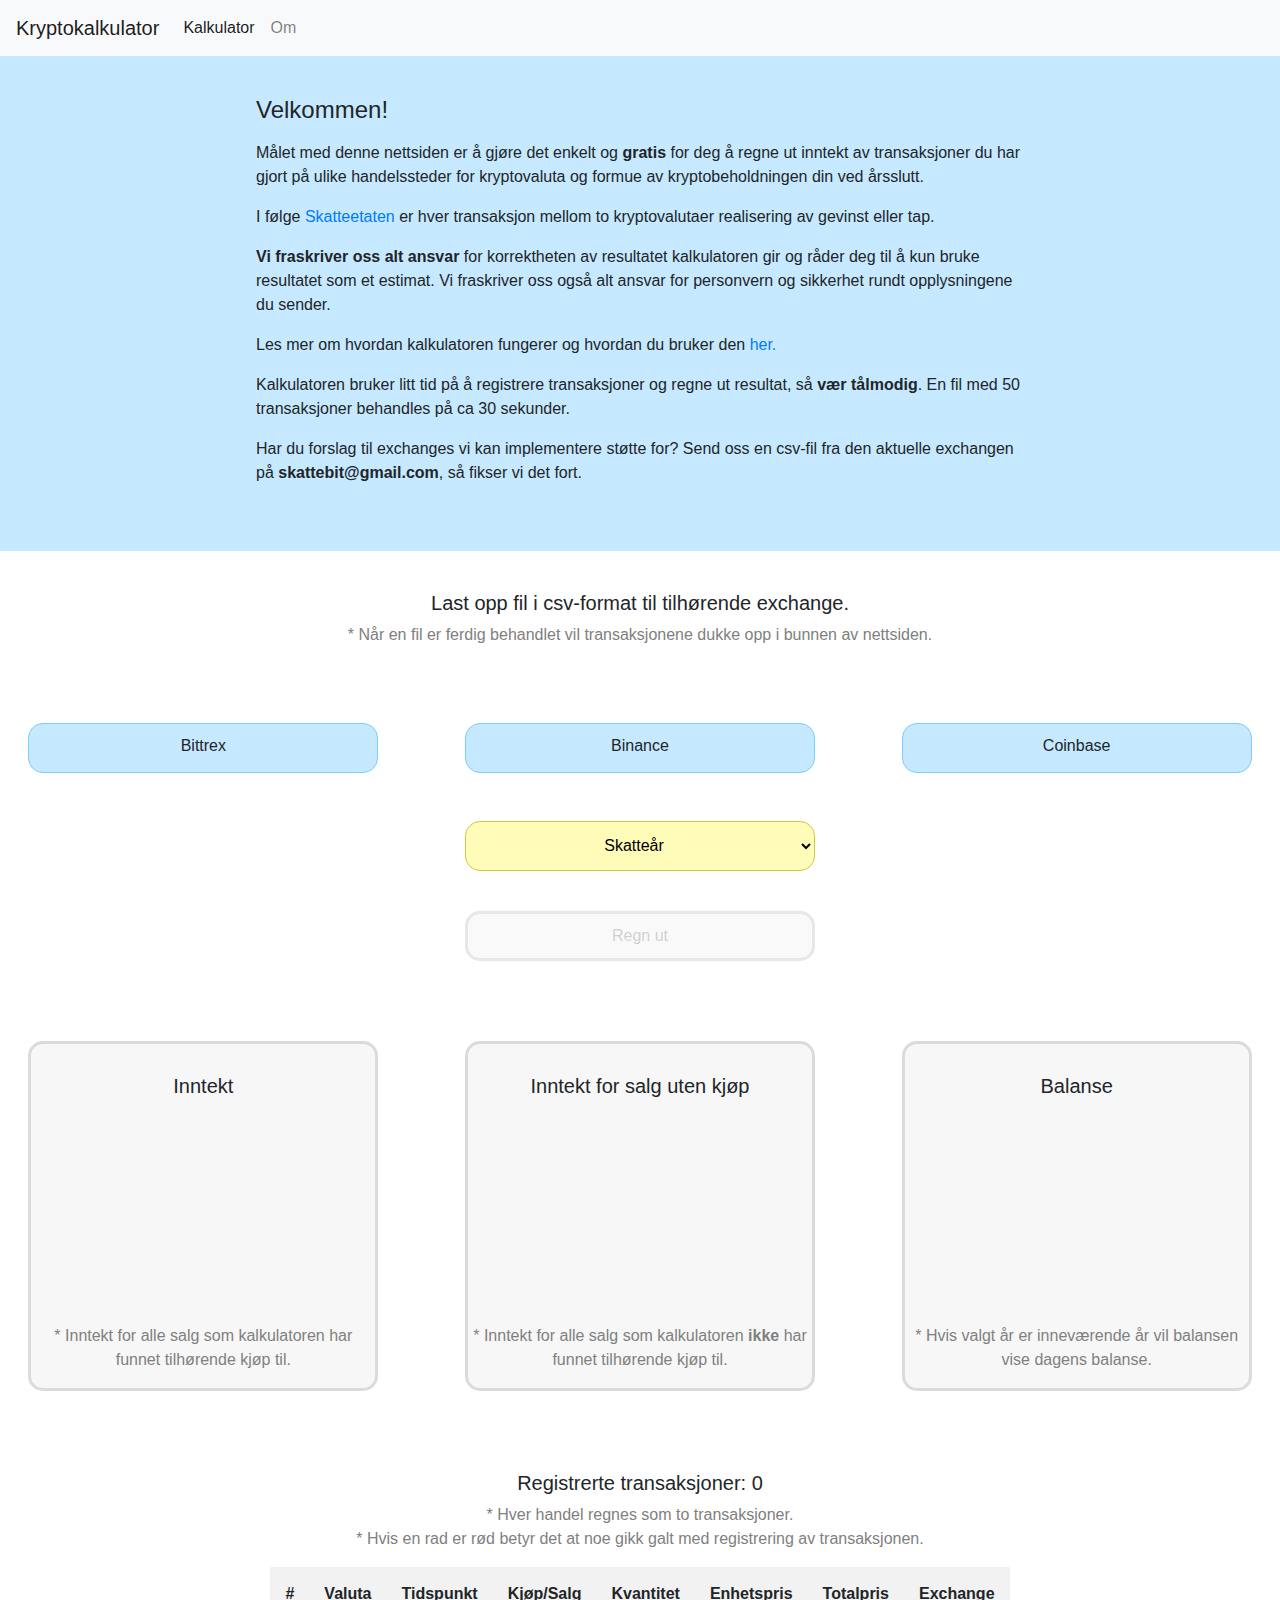
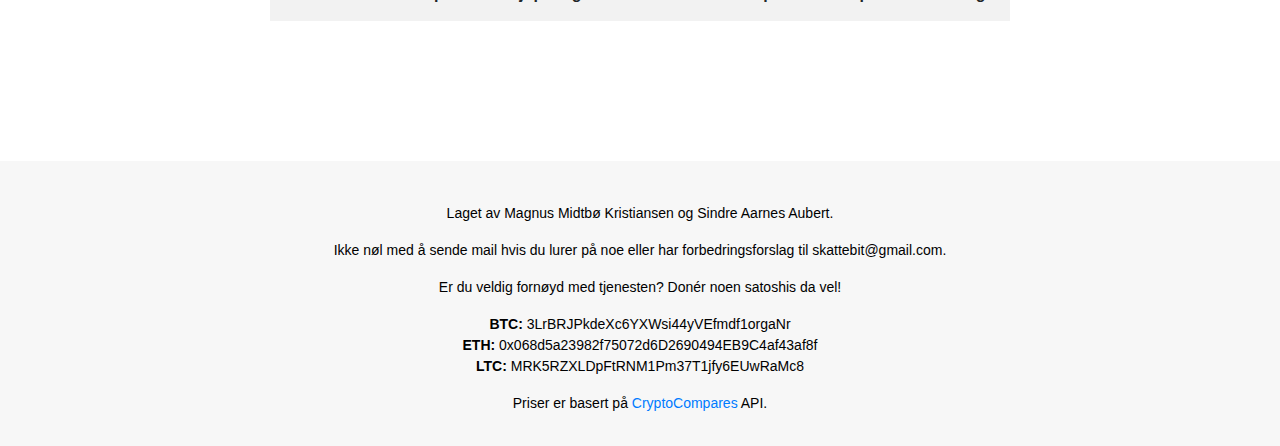
<file: web/index.html>
<!DOCTYPE html>
<html lang="no">
<head>
    <meta charset="UTF-8">
    <meta name="description" content="Enkel og gratis skattekalkulator for kryptovaluta">
    <meta name="keywords" content="Kryptovaluta, skatt, kryptoskatt, krypto, skatteetaten, bitcoinskatt, bitcoin, ethereum, skattekalkulator">
    <meta name="author" content="Magnus Midtbø Kristiansen og Sindre Aarnes Aubert">
    <meta name="viewport" content="width=device-width, initial-scale=1.0">
    <title>Kryptokalkulator</title>
    <!-- Latest compiled and minified CSS -->
    <link rel="stylesheet" href="https://maxcdn.bootstrapcdn.com/bootstrap/4.0.0/css/bootstrap.min.css">

    <!-- jQuery library -->
    <script src="https://ajax.googleapis.com/ajax/libs/jquery/3.3.1/jquery.min.js"></script>

    <!-- Popper JS -->
    <script src="https://cdnjs.cloudflare.com/ajax/libs/popper.js/1.12.9/umd/popper.min.js"></script>

    <!-- Latest compiled JavaScript -->
    <script src="https://maxcdn.bootstrapcdn.com/bootstrap/4.0.0/js/bootstrap.min.js"></script>

    <!-- Alle scripts -->
    <script src = "../scripts/Transaction.js" type="module"></script>
    <script src = "../scripts/Exchanges/Bittrex.js" type="module"></script>
    <script src = "../scripts/Exchanges/Binance.js" type="module"></script>
    <script src = "../scripts/Exchanges/Coinbase.js" type="module"></script>
    <script src = "../scripts/Main.js" type="module"></script>




    <link rel="stylesheet" type="text/css" href="style.css">
</head>
<body>
<div class="row">
    <div id = "header" class="col">
        <nav class="navbar navbar-expand-lg navbar-light bg-light">
            <a class="navbar-brand" href="#">Kryptokalkulator</a>
            <button class="navbar-toggler" type="button" data-toggle="collapse" data-target="#navbarNav" aria-controls="navbarNav" aria-expanded="false" aria-label="Toggle navigation">
                <span class="navbar-toggler-icon"></span>
            </button>
            <div class="collapse navbar-collapse" id="navbarNav">
                <ul class="navbar-nav">
                    <li class="nav-item active">
                        <a class="nav-link" href="index.html">Kalkulator<span class="sr-only">(current)</span></a>
                    </li>
                    <li class="nav-item">
                        <a class="nav-link" href="om.html">Om</a>
                    </li>
                </ul>
            </div>
        </nav>
    </div>
</div>
<div class = "row">
    <div class = "col wrapper" id = "info">
        <div id = "info-wrapper">
            <h4>Velkommen!</h4>
            <p></p>
            <p>Målet med denne nettsiden er å gjøre det enkelt og <strong>gratis</strong> for deg å regne ut inntekt av transaksjoner du har gjort på ulike handelssteder for kryptovaluta og formue av kryptobeholdningen din ved årsslutt.</p>
            <p>I følge <a href = "https://www.skatteetaten.no/bedrift-og-organisasjon/rapportering-og-bransjer/bransjer-med-egne-regler/internett/skatte--og-merverdiavgiftsmessig-behandling-av-bitcoins-og-andre-virtuelle-valutaer/" target="_blank">Skatteetaten</a> er hver transaksjon mellom to kryptovalutaer realisering av gevinst eller tap.</p>
            <p><strong>Vi fraskriver oss alt ansvar</strong> for korrektheten av resultatet kalkulatoren gir og råder deg til å kun bruke resultatet som et estimat. Vi fraskriver oss også alt ansvar for personvern og sikkerhet rundt opplysningene du sender.</p>
            <p>Les mer om hvordan kalkulatoren fungerer og hvordan du bruker den <a href = "om.html">her.</a></p>
            <p>Kalkulatoren bruker litt tid på å registrere transaksjoner og regne ut resultat, så <strong>vær tålmodig</strong>. En fil med 50 transaksjoner behandles på ca 30 sekunder.</p>
            <p>Har du forslag til exchanges vi kan implementere støtte for? Send oss en csv-fil fra den aktuelle exchangen på <strong>skattebit@gmail.com</strong>, så fikser vi det fort.</p>
        </div>
    </div>
</div>
<div class = "row">
    <div class = "col" id = "file-info">
        <h5 class = "centered-text">Last opp fil i csv-format til tilhørende exchange.</h5>
        <p style = "color: gray;" class = "centered-text">* Når en fil er ferdig behandlet vil transaksjonene dukke opp i bunnen av nettsiden.</p>
    </div>
</div>
<form method="post" enctype="multipart/form-data">

    <div class = "row">
        <div class = "col">
            <div class = "wrapper">
                <label for = "bittrex" id = "bittre" class="btn btn-default file-container">
                    Bittrex<input type="file" id="bittrex" name="bittrex" single>
                </label>
            </div>
        </div>
        <div class = "col">
            <div class = "wrapper">
                <label for = "binance" id = "binanc" class="btn btn-default file-container">
                    Binance<input type="file" id="binance" name="binance" single hidden>
                </label>
            </div>
        </div>
        <div class = "col">
            <div class = "wrapper">
                <label for = "coinbase" id = "coinbas" class="btn btn-default file-container">
                    Coinbase<input type="file" id="coinbase" name="coinbase" single hidden>
                </label>
            </div>
        </div>
    </div>
</form>
<div class = "row">
    <div class = "col"></div>
    <div class = "col">
        <div class = "wrapper">
            <select id="year-selector">
                <option value="" disabled selected>Skatteår</option>
                <option value="2015">2015</option>
                <option value="2016">2016</option>
                <option value="2017">2017</option>
                <option value="2018">2018</option>
            </select>
        </div>
    </div>
    <div class = "col"></div>
</div>
<div class = "row">
    <div class = "col"></div>
    <div class = "col">
        <div class = "wrapper">
            <button id = "submit-btn" class = "btn btn-block">Regn ut</button>
        </div>
    </div>
    <div class = "col"></div>
</div>
<div class = "row">
    <div class = "col">
        <div class = "wrapper">
            <div class = "box" id = "box1">
                <h5>Inntekt</h5>
                <h2 id = "filled" class = "centered-text"></h2>
                <p class = "centered-text" id = "explanation-text">* Inntekt for alle salg som kalkulatoren har funnet tilhørende kjøp til.</p>
            </div>
        </div>
    </div>
    <div class = "col">
        <div class = "wrapper" >
            <div class = "box" id = "box2">
                <h5>Inntekt for salg uten kjøp</h5>
                <h2 id = "unfilled" class = "centered-text"></h2>
                <p class = "centered-text" id = "explanation-text">* Inntekt for alle salg som kalkulatoren <strong>ikke</strong> har funnet tilhørende kjøp til.</p>
            </div>
        </div>
    </div>
    <div class = "col">
        <div class = "wrapper">
            <div class = "box" id = "box3">
                <h5 id = "balance-header">Balanse</h5>
                <h2 id = "balance" class = "centered-text"></h2>
                <p class = "centered-text" id = "explanation-text">* Hvis valgt år er inneværende år vil balansen vise dagens balanse.</p>
            </div>
        </div>
    </div>
</div>
<div class="row">
    <div class = "col" id = "tx-table-div">
        <h5 id = "tx-count" class = "centered-text">Registrerte transaksjoner: 0</h5>
        <p style = "color: gray;" class = "centered-text">* Hver handel regnes som to transaksjoner.
            <br>* Hvis en rad er rød betyr det at noe gikk galt med registrering av transaksjonen.</p>
        <div class = "wrapper">
            <table id = "transaction-table" class = "table-striped table-responsive table-hover">
                <tr>
                    <th>#</th>
                    <th>Valuta</th>
                    <th>Tidspunkt</th>
                    <th>Kjøp/Salg</th>
                    <th>Kvantitet</th>
                    <th>Enhetspris</th>
                    <th>Totalpris</th>
                    <th>Exchange</th>
                </tr>
            </table>
        </div>
    </div>
</div>
<footer>
    <p><br><br>Laget av Magnus Midtbø Kristiansen og Sindre Aarnes Aubert.</p>
    <p>Ikke nøl med å sende mail hvis du lurer på noe eller har forbedringsforslag til skattebit@gmail.com.</p>
    <p>Er du veldig fornøyd med tjenesten? Donér noen satoshis da vel!</p>
    <p><strong>BTC: </strong>3LrBRJPkdeXc6YXWsi44yVEfmdf1orgaNr
        <br><strong>ETH: </strong>0x068d5a23982f75072d6D2690494EB9C4af43af8f
        <br><strong>LTC: </strong>MRK5RZXLDpFtRNM1Pm37T1jfy6EUwRaMc8
    </p>
    <p>Priser er basert på <a href = "https://www.cryptocompare.com/api/#" target="_blank">CryptoCompares</a> API.</p>
</footer>
</body>
</html>
</file>
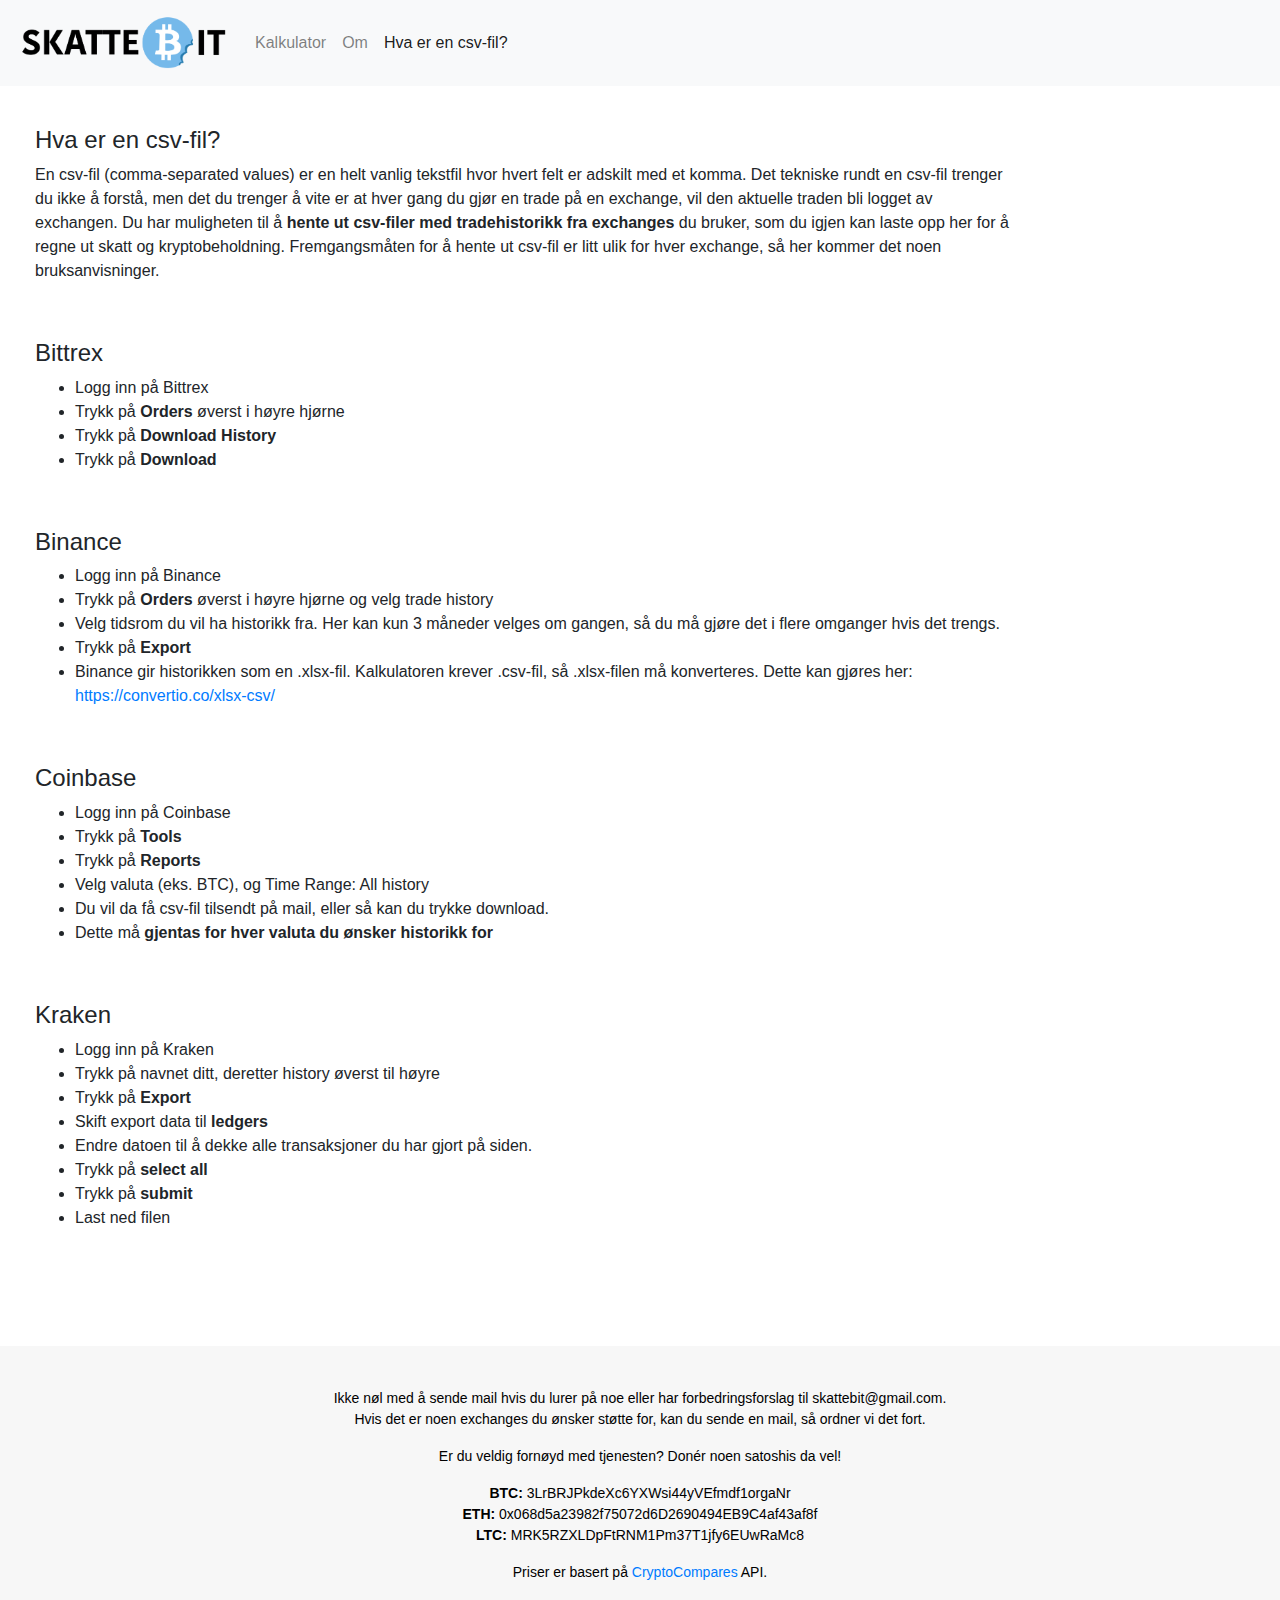
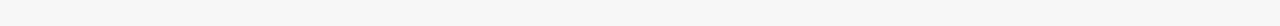
<file: csv.html>
<!DOCTYPE html>
<html lang="no">
<head>
    <meta charset="UTF-8">
    <meta name="description" content="Les mer om hva en csv-fil er, og hvordan du henter ut transaksjonshistorikken din fra ulike handelssteder.">
    <meta name="keywords" content="Kryptovaluta, skatt, kryptoskatt, krypto, skatteetaten, bitcoinskatt, bitcoin, ethereum, skattekalkulator, kryptokalkulator">
    <meta name="author" content="Magnus Midtbø Kristiansen og Sindre Aarnes Aubert">
    <meta name="viewport" content="width=device-width, initial-scale=1.0">
    <title>Skattebit - Hva er en CSV-fil?</title>
    <!-- Latest compiled and minified CSS -->
    <link rel="stylesheet" href="https://maxcdn.bootstrapcdn.com/bootstrap/4.0.0/css/bootstrap.min.css">

    <!-- jQuery library -->
    <script src="https://ajax.googleapis.com/ajax/libs/jquery/3.3.1/jquery.min.js"></script>

    <!-- Popper JS -->
    <script src="https://cdnjs.cloudflare.com/ajax/libs/popper.js/1.12.9/umd/popper.min.js"></script>

    <!-- Latest compiled JavaScript -->
    <script src="https://maxcdn.bootstrapcdn.com/bootstrap/4.0.0/js/bootstrap.min.js"></script>

    <link rel="stylesheet" type="text/css" href="style.css">
    <link rel="icon" href="mfavicon.ico" type="image/x-icon">
    <link rel="shortcut icon" href="mfavicon.ico" type="image/x-icon">
    <!-- Global site tag (gtag.js) - Google Analytics -->
    <script async src="https://www.googletagmanager.com/gtag/js?id=UA-117930844-1"></script>
    <script>
        window.dataLayer = window.dataLayer || [];
        function gtag(){dataLayer.push(arguments);}
        gtag('js', new Date());

        gtag('config', 'UA-117930844-1');
    </script>
</head>
<body>
<div class="row">
    <div id = "header" class="col">
        <nav class="navbar navbar-expand-lg navbar-light bg-light">
            <a class="navbar-brand" href="index.html"><img src = "img/komp/tlogo_black.png" id = "logo"></a>
            <button class="navbar-toggler" type="button" data-toggle="collapse" data-target="#navbarNav" aria-controls="navbarNav" aria-expanded="false" aria-label="Toggle navigation">
                <span class="navbar-toggler-icon"></span>
            </button>
            <div class="collapse navbar-collapse" id="navbarNav">
                <ul class="navbar-nav">
                    <li class="nav-item">
                        <a class="nav-link" href="index.html">Kalkulator</a>
                    </li>
                    <li class="nav-item">
                        <a class="nav-link" href="om.html">Om<span class="sr-only">(current)</span></a>
                    </li>
                    <li class="nav-item active">
                        <a class="nav-link" href="csv.html">Hva er en csv-fil?<span class="sr-only">(current)</span></a>
                    </li>
                </ul>
            </div>
        </nav>
    </div>
</div>
<div class = "row about" >
    <div class = "col">
        <h4>Hva er en csv-fil?</h4>
        <p>En csv-fil (comma-separated values) er en helt vanlig tekstfil hvor hvert felt er adskilt med et komma.
        Det tekniske rundt en csv-fil trenger du ikke å forstå, men det du trenger å vite er at hver gang du gjør en trade på en exchange, vil den aktuelle traden bli logget av exchangen.
        Du har muligheten til å <strong>hente ut csv-filer med tradehistorikk fra exchanges</strong> du bruker, som du igjen kan laste opp her for å regne ut skatt og kryptobeholdning.
            Fremgangsmåten for å hente ut csv-fil er litt ulik for hver exchange, så her kommer det noen bruksanvisninger.</p>
    </div>
</div>
<div class = "row about" >
    <div class = "col">
        <h4>Bittrex</h4>
        <ul>
            <li>Logg inn på Bittrex</li>
            <li>Trykk på <strong>Orders</strong> øverst i høyre hjørne</li>
            <li>Trykk på <strong>Download History</strong></li>
            <li>Trykk på <strong>Download</strong></li>
        </ul>
    </div>
</div>
<div class = "row about" >
    <div class = "col">
        <h4>Binance</h4>
        <ul>
            <li>Logg inn på Binance</li>
            <li>Trykk på <strong>Orders</strong> øverst i høyre hjørne og velg trade history</li>
            <li>Velg tidsrom du vil ha historikk fra. Her kan kun 3 måneder velges om gangen, så du må gjøre det i flere omganger hvis det trengs.</li>
            <li>Trykk på <strong>Export</strong></li>
            <li>Binance gir historikken som en .xlsx-fil. Kalkulatoren krever .csv-fil, så .xlsx-filen må konverteres. Dette kan gjøres her: <a href="https://convertio.co/xlsx-csv/">https://convertio.co/xlsx-csv/</a></li>
        </ul>
    </div>
</div>
<div class = "row about" >
    <div class = "col">
        <h4>Coinbase</h4>
        <ul>
            <li>Logg inn på Coinbase</li>
            <li>Trykk på <strong>Tools</strong></li>
            <li>Trykk på <strong>Reports</strong></li>
            <li>Velg valuta (eks. BTC), og Time Range: All history</li>
            <li>Du vil da få csv-fil tilsendt på mail, eller så kan du trykke download.</li>
            <li>Dette må <strong>gjentas for hver valuta du ønsker historikk for</strong></li>
        </ul>
    </div>
</div>
<div class = "row about" >
    <div class = "col">
        <h4>Kraken</h4>
        <ul>
            <li>Logg inn på Kraken</li>
            <li>Trykk på navnet ditt, deretter history øverst til høyre</li>
            <li>Trykk på <strong>Export</strong></li>
            <li>Skift export data til <strong>ledgers</strong></li>
            <li>Endre datoen til å dekke alle transaksjoner du har gjort på siden.</li>
            <li>Trykk på <strong>select all</strong></li>
            <li>Trykk på <strong>submit</strong></li>
            <li>Last ned filen</li>
        </ul>
    </div>
</div>
<footer>
    <p><br><br>Ikke nøl med å sende mail hvis du lurer på noe eller har forbedringsforslag til skattebit@gmail.com.<br> Hvis det er noen exchanges du ønsker støtte for, kan du sende en mail, så ordner vi det fort.</p>
    <p>Er du veldig fornøyd med tjenesten? Donér noen satoshis da vel!</p>
    <p><strong>BTC: </strong>3LrBRJPkdeXc6YXWsi44yVEfmdf1orgaNr
        <br><strong>ETH: </strong>0x068d5a23982f75072d6D2690494EB9C4af43af8f
        <br><strong>LTC: </strong>MRK5RZXLDpFtRNM1Pm37T1jfy6EUwRaMc8
    </p>
    <p>Priser er basert på <a href = "https://www.cryptocompare.com/api/#" target="_blank">CryptoCompares</a> API.</p>
</footer>
</body>
</html>
</file>
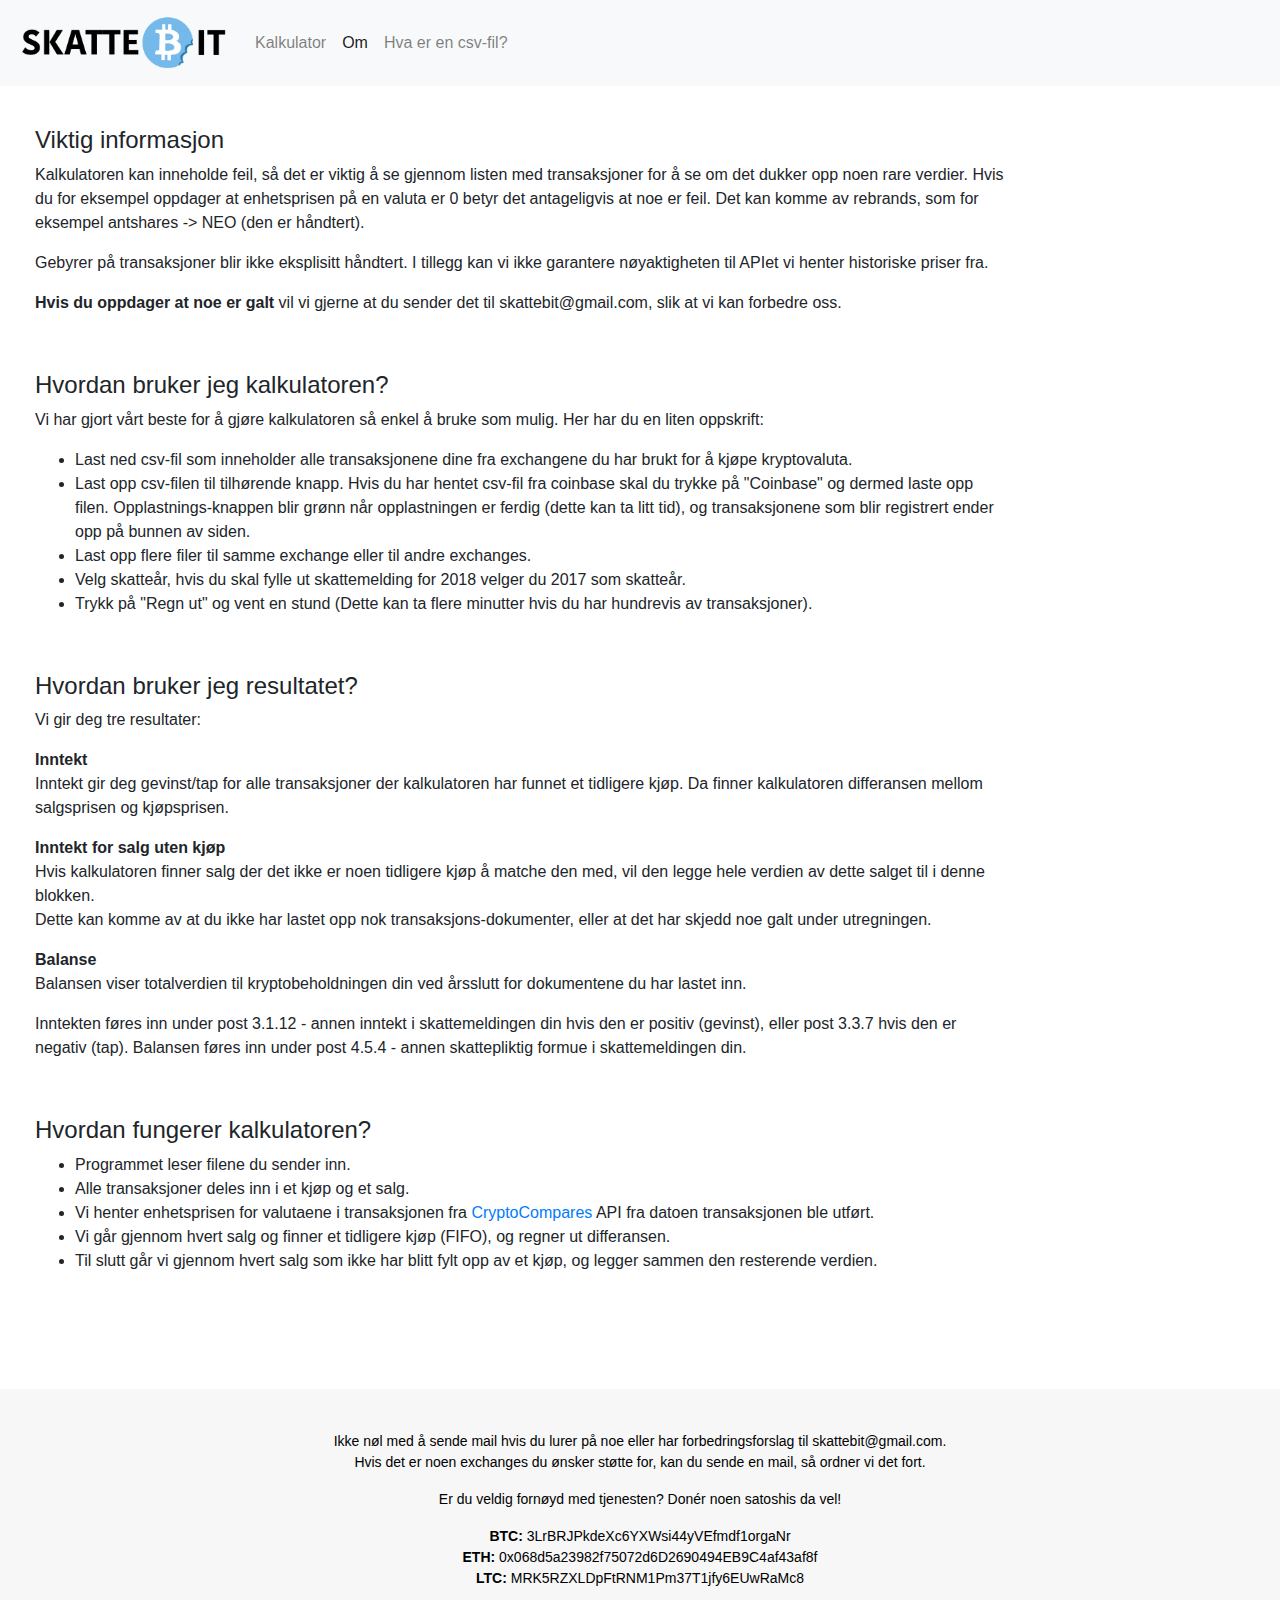
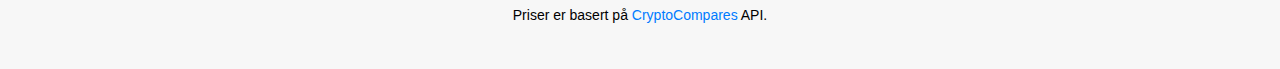
<file: om.html>
<!DOCTYPE html>
<html lang="no">
<head>
    <meta charset="UTF-8">
    <meta name="description" content="Se her for å lære mer om hvordan kalkulatoren regner ut skatt på kryptovaluta, og hvordan du bruker resultatet.">
    <meta name="keywords" content="Kryptovaluta, skatt, kryptoskatt, krypto, skatteetaten, bitcoinskatt, bitcoin, ethereum, skattekalkulator, kryptokalkulator">
    <meta name="author" content="Magnus Midtbø Kristiansen og Sindre Aarnes Aubert">
    <meta name="viewport" content="width=device-width, initial-scale=1.0">
    <title>Skattebit - Om</title>
    <!-- Latest compiled and minified CSS -->
    <link rel="stylesheet" href="https://maxcdn.bootstrapcdn.com/bootstrap/4.0.0/css/bootstrap.min.css">

    <!-- jQuery library -->
    <script src="https://ajax.googleapis.com/ajax/libs/jquery/3.3.1/jquery.min.js"></script>

    <!-- Popper JS -->
    <script src="https://cdnjs.cloudflare.com/ajax/libs/popper.js/1.12.9/umd/popper.min.js"></script>

    <!-- Latest compiled JavaScript -->
    <script src="https://maxcdn.bootstrapcdn.com/bootstrap/4.0.0/js/bootstrap.min.js"></script>

    <link rel="stylesheet" type="text/css" href="style.css">

    <link rel="icon" href="mfavicon.ico" type="image/x-icon">
    <link rel="shortcut icon" href="mfavicon.ico" type="image/x-icon">
    <!-- Global site tag (gtag.js) - Google Analytics -->
    <script async src="https://www.googletagmanager.com/gtag/js?id=UA-117930844-1"></script>
    <script>
        window.dataLayer = window.dataLayer || [];
        function gtag(){dataLayer.push(arguments);}
        gtag('js', new Date());

        gtag('config', 'UA-117930844-1');
    </script>
</head>
<body>
<div class="row">
    <div id = "header" class="col">
        <nav class="navbar navbar-expand-lg navbar-light bg-light">
            <a class="navbar-brand" href="index.html"><img src = "img/komp/tlogo_black.png" id = "logo"></a>
            <button class="navbar-toggler" type="button" data-toggle="collapse" data-target="#navbarNav" aria-controls="navbarNav" aria-expanded="false" aria-label="Toggle navigation">
                <span class="navbar-toggler-icon"></span>
            </button>
            <div class="collapse navbar-collapse" id="navbarNav">
                <ul class="navbar-nav">
                    <li class="nav-item">
                        <a class="nav-link" href="index.html">Kalkulator</a>
                    </li>
                    <li class="nav-item active">
                        <a class="nav-link" href="om.html">Om<span class="sr-only">(current)</span></a>
                    </li>
                    <li class="nav-item">
                        <a class="nav-link" href="csv.html">Hva er en csv-fil?<span class="sr-only">(current)</span></a>
                    </li>
                </ul>
            </div>
        </nav>
    </div>
</div>
<div class = "row about" >
    <div class = "col">
        <h4>Viktig informasjon</h4>
        <p>Kalkulatoren kan inneholde feil, så det er viktig å se gjennom listen med transaksjoner for å se om det dukker opp noen rare verdier.
            Hvis du for eksempel oppdager at enhetsprisen på en valuta er 0 betyr det antageligvis at noe er feil.
            Det kan komme av rebrands, som for eksempel antshares -> NEO (den er håndtert).</p>
        <p>Gebyrer på transaksjoner blir ikke eksplisitt håndtert. I tillegg kan vi ikke garantere nøyaktigheten til APIet vi henter historiske priser fra.</p>
        <p><strong>Hvis du oppdager at noe er galt</strong> vil vi gjerne at du sender det til skattebit@gmail.com, slik at vi kan forbedre oss.</p>
    </div>
</div>
<div class = "row about" >
    <div class = "col">
        <h4>Hvordan bruker jeg kalkulatoren? </h4>
        <p>Vi har gjort vårt beste for å gjøre kalkulatoren så enkel å bruke som mulig. Her har du en liten oppskrift:</p>
        <ul>
            <li>
                Last ned csv-fil som inneholder alle transaksjonene dine fra exchangene du har brukt for å kjøpe kryptovaluta.
            </li>
            <li>
                Last opp csv-filen til tilhørende knapp. Hvis du har hentet csv-fil fra coinbase skal du trykke på "Coinbase" og dermed laste opp filen.
                Opplastnings-knappen blir grønn når opplastningen er ferdig (dette kan ta litt tid), og transaksjonene som blir registrert ender opp på bunnen av siden.
            </li>
            <li>
                Last opp flere filer til samme exchange eller til andre exchanges.
            </li>
            <li>
                Velg skatteår, hvis du skal fylle ut skattemelding for 2018 velger du 2017 som skatteår.
            </li>
            <li>
                Trykk på "Regn ut" og vent en stund (Dette kan ta flere minutter hvis du har hundrevis av transaksjoner).
            </li>
        </ul>
    </div>
</div>
<div class = "row about">
    <div class = "col">
        <h4>Hvordan bruker jeg resultatet? </h4>
        <p>Vi gir deg tre resultater:</p>
        <p><strong>Inntekt</strong> <br>Inntekt gir deg gevinst/tap for alle transaksjoner der kalkulatoren har funnet et tidligere kjøp. Da finner kalkulatoren differansen mellom salgsprisen og kjøpsprisen.</p>
        <p><strong>Inntekt for salg uten kjøp</strong><br>Hvis kalkulatoren finner salg der det ikke er noen tidligere kjøp å matche den med, vil den legge hele verdien av dette salget til i denne blokken.<br>Dette kan komme av at du ikke har lastet opp nok transaksjons-dokumenter, eller at det har skjedd noe galt under utregningen.</p>
        <p><strong>Balanse</strong><br>Balansen viser totalverdien til kryptobeholdningen din ved årsslutt for dokumentene du har lastet inn.</p>
        <p>
            Inntekten føres inn under post 3.1.12 - annen inntekt i skattemeldingen din hvis den er positiv (gevinst), eller post 3.3.7 hvis den er negativ (tap). Balansen føres inn under post 4.5.4 - annen skattepliktig formue i skattemeldingen din.
        </p>

    </div>
</div>
<div class = "row about">
    <div class = "col">
        <h4>Hvordan fungerer kalkulatoren? </h4>
        <ul>
            <li>Programmet leser filene du sender inn.</li>
            <li>Alle transaksjoner deles inn i et kjøp og et salg.</li>
            <li>Vi henter enhetsprisen for valutaene i transaksjonen fra <a href = "https://www.cryptocompare.com/api/#" target="_blank">CryptoCompares</a> API fra datoen transaksjonen ble utført.</li>
            <li>Vi går gjennom hvert salg og finner et tidligere kjøp (FIFO), og regner ut differansen.</li>
            <li>Til slutt går vi gjennom hvert salg som ikke har blitt fylt opp av et kjøp, og legger sammen den resterende verdien.</li>
        </ul>
    </div>
</div>
<footer>
    <p><br><br>Ikke nøl med å sende mail hvis du lurer på noe eller har forbedringsforslag til skattebit@gmail.com.<br> Hvis det er noen exchanges du ønsker støtte for, kan du sende en mail, så ordner vi det fort.</p>
    <p>Er du veldig fornøyd med tjenesten? Donér noen satoshis da vel!</p>
    <p><strong>BTC: </strong>3LrBRJPkdeXc6YXWsi44yVEfmdf1orgaNr
        <br><strong>ETH: </strong>0x068d5a23982f75072d6D2690494EB9C4af43af8f
        <br><strong>LTC: </strong>MRK5RZXLDpFtRNM1Pm37T1jfy6EUwRaMc8
    </p>
    <p>Priser er basert på <a href = "https://www.cryptocompare.com/api/#" target="_blank">CryptoCompares</a> API.</p>
</footer>
</body>
</html>
</file>
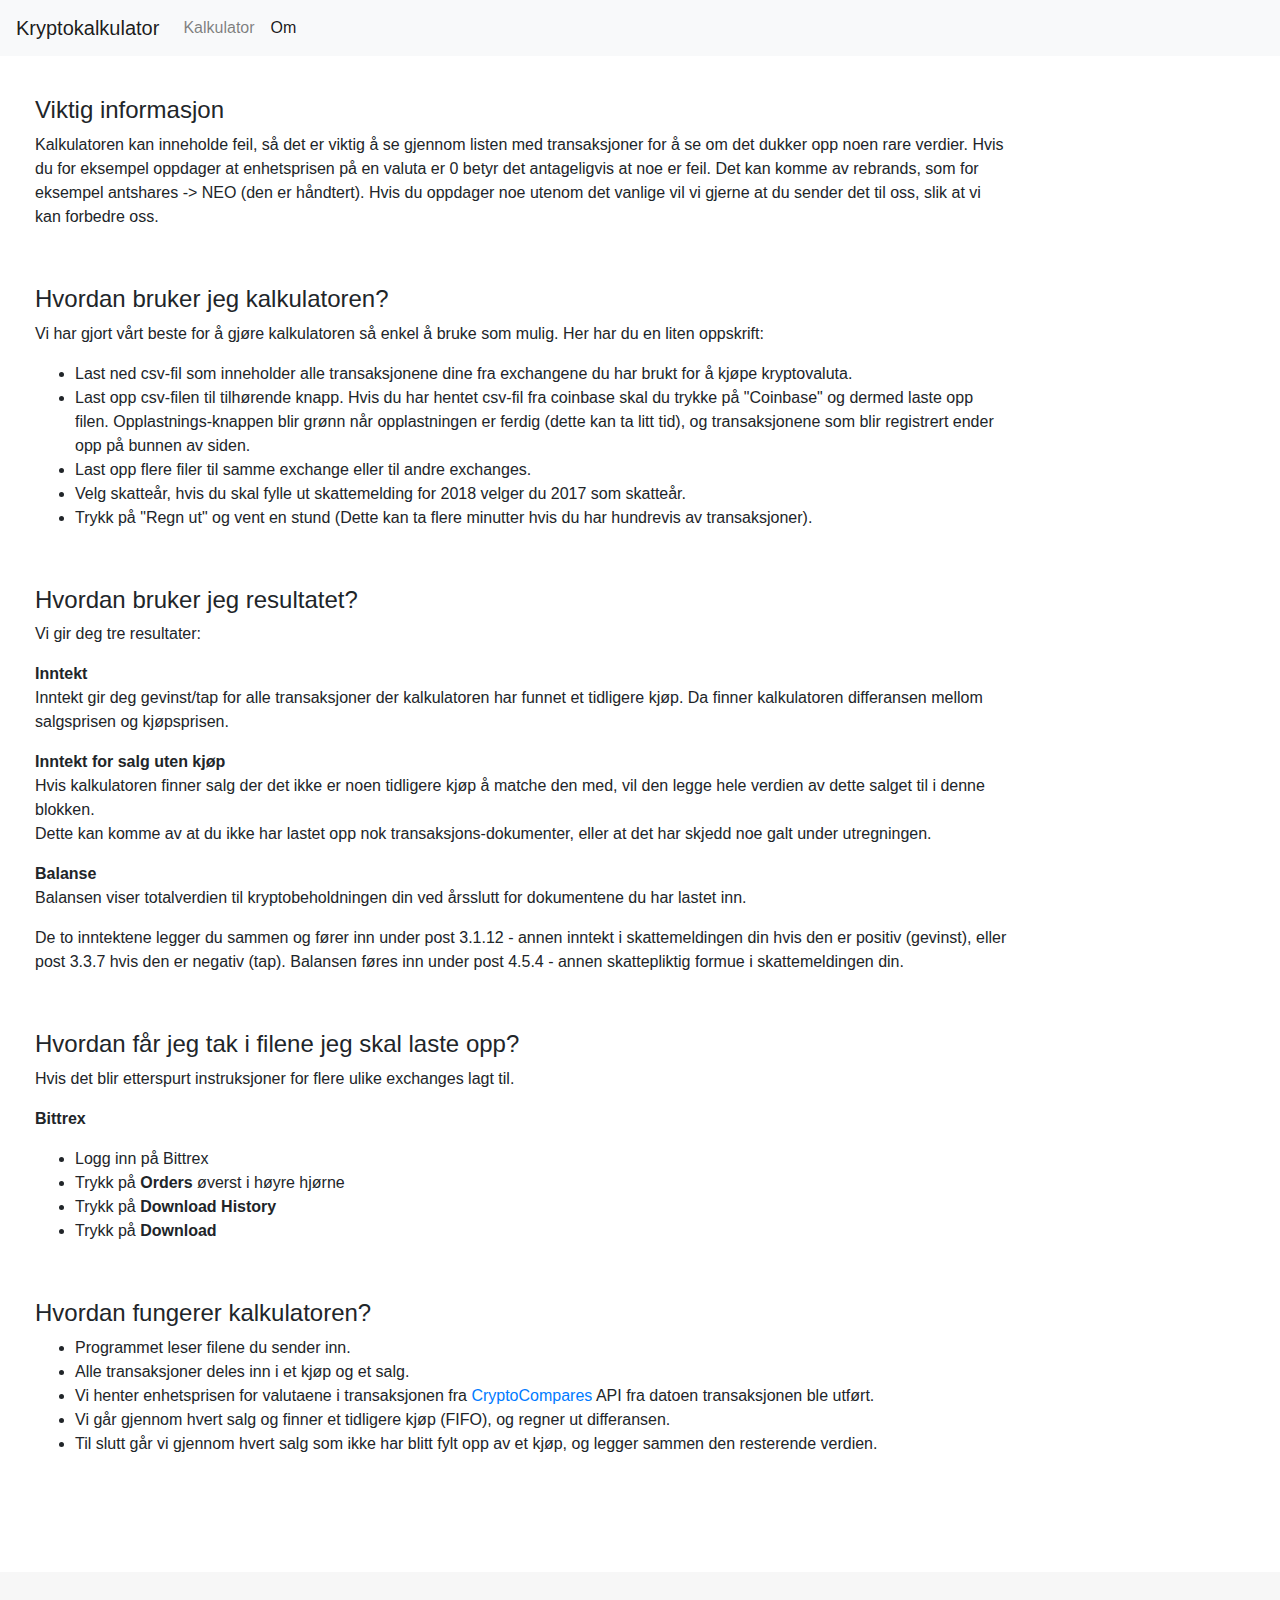
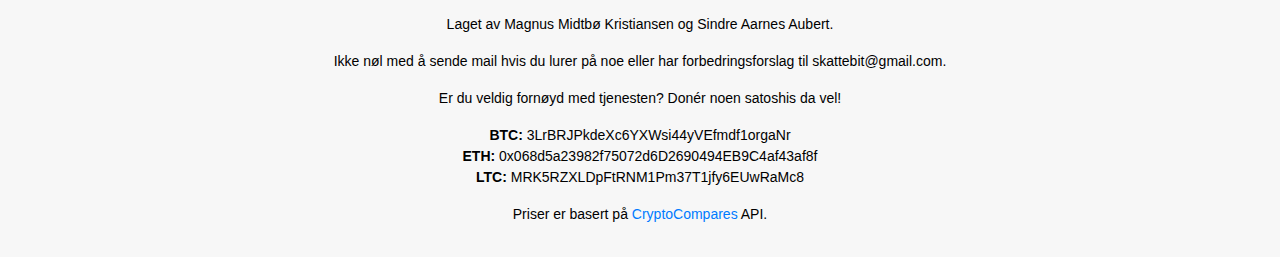
<file: web/om.html>
<!DOCTYPE html>
<html lang="no">
<head>
    <meta charset="UTF-8">
    <meta name="description" content="Enkel og gratis skattekalkulator for kryptovaluta">
    <meta name="keywords" content="Kryptovaluta, skatt, kryptoskatt, krypto, skatteetaten, bitcoinskatt, bitcoin, ethereum, skattekalkulator">
    <meta name="author" content="Magnus Midtbø Kristiansen og Sindre Aarnes Aubert">
    <meta name="viewport" content="width=device-width, initial-scale=1.0">
    <title>Kryptokalkulator</title>
    <!-- Latest compiled and minified CSS -->
    <link rel="stylesheet" href="https://maxcdn.bootstrapcdn.com/bootstrap/4.0.0/css/bootstrap.min.css">

    <!-- jQuery library -->
    <script src="https://ajax.googleapis.com/ajax/libs/jquery/3.3.1/jquery.min.js"></script>

    <!-- Popper JS -->
    <script src="https://cdnjs.cloudflare.com/ajax/libs/popper.js/1.12.9/umd/popper.min.js"></script>

    <!-- Latest compiled JavaScript -->
    <script src="https://maxcdn.bootstrapcdn.com/bootstrap/4.0.0/js/bootstrap.min.js"></script>

    <link rel="stylesheet" type="text/css" href="style.css">
</head>
<body>
<div class="row">
    <div id = "header" class="col">
        <nav class="navbar navbar-expand-lg navbar-light bg-light">
            <a class="navbar-brand" href="#">Kryptokalkulator</a>
            <button class="navbar-toggler" type="button" data-toggle="collapse" data-target="#navbarNav" aria-controls="navbarNav" aria-expanded="false" aria-label="Toggle navigation">
                <span class="navbar-toggler-icon"></span>
            </button>
            <div class="collapse navbar-collapse" id="navbarNav">
                <ul class="navbar-nav">
                    <li class="nav-item">
                        <a class="nav-link" href="index.html">Kalkulator</a>
                    </li>
                    <li class="nav-item active">
                        <a class="nav-link" href="om.html">Om<span class="sr-only">(current)</span></a>
                    </li>
                </ul>
            </div>
        </nav>
    </div>
</div>
<div class = "row about" >
    <div class = "col">
        <h4>Viktig informasjon</h4>
        <p>Kalkulatoren kan inneholde feil, så det er viktig å se gjennom listen med transaksjoner for å se om det dukker opp noen rare verdier.
            Hvis du for eksempel oppdager at enhetsprisen på en valuta er 0 betyr det antageligvis at noe er feil.
            Det kan komme av rebrands, som for eksempel antshares -> NEO (den er håndtert).
            Hvis du oppdager noe utenom det vanlige vil vi gjerne at du sender det til oss, slik at vi kan forbedre oss.
        </p>
    </div>
</div>
<div class = "row about" >
    <div class = "col">
        <h4>Hvordan bruker jeg kalkulatoren? </h4>
        <p>Vi har gjort vårt beste for å gjøre kalkulatoren så enkel å bruke som mulig. Her har du en liten oppskrift:</p>
        <ul>
            <li>
                Last ned csv-fil som inneholder alle transaksjonene dine fra exchangene du har brukt for å kjøpe kryptovaluta.
            </li>
            <li>
                Last opp csv-filen til tilhørende knapp. Hvis du har hentet csv-fil fra coinbase skal du trykke på "Coinbase" og dermed laste opp filen.
                Opplastnings-knappen blir grønn når opplastningen er ferdig (dette kan ta litt tid), og transaksjonene som blir registrert ender opp på bunnen av siden.
            </li>
            <li>
                Last opp flere filer til samme exchange eller til andre exchanges.
            </li>
            <li>
                Velg skatteår, hvis du skal fylle ut skattemelding for 2018 velger du 2017 som skatteår.
            </li>
            <li>
                Trykk på "Regn ut" og vent en stund (Dette kan ta flere minutter hvis du har hundrevis av transaksjoner).
            </li>
        </ul>
    </div>
</div>
<div class = "row about">
    <div class = "col">
        <h4>Hvordan bruker jeg resultatet? </h4>
        <p>Vi gir deg tre resultater:</p>
        <p><strong>Inntekt</strong> <br>Inntekt gir deg gevinst/tap for alle transaksjoner der kalkulatoren har funnet et tidligere kjøp. Da finner kalkulatoren differansen mellom salgsprisen og kjøpsprisen.</p>
        <p><strong>Inntekt for salg uten kjøp</strong><br>Hvis kalkulatoren finner salg der det ikke er noen tidligere kjøp å matche den med, vil den legge hele verdien av dette salget til i denne blokken.<br>Dette kan komme av at du ikke har lastet opp nok transaksjons-dokumenter, eller at det har skjedd noe galt under utregningen.</p>
        <p><strong>Balanse</strong><br>Balansen viser totalverdien til kryptobeholdningen din ved årsslutt for dokumentene du har lastet inn.</p>
        <p>
            De to inntektene legger du sammen og fører inn under post 3.1.12 - annen inntekt i skattemeldingen din hvis den er positiv (gevinst), eller post 3.3.7 hvis den er negativ (tap). Balansen føres inn under post 4.5.4 - annen skattepliktig formue i skattemeldingen din.
        </p>

    </div>
</div>
<div class = "row about">
    <div class = "col">
        <h4>Hvordan får jeg tak i filene jeg skal laste opp? </h4>
        <p>Hvis det blir etterspurt instruksjoner for flere ulike exchanges lagt til.</p>
        <p><strong>Bittrex</strong></p>
        <ul>
            <li>Logg inn på Bittrex</li>
            <li>Trykk på <strong>Orders</strong> øverst i høyre hjørne</li>
            <li>Trykk på <strong>Download History</strong></li>
            <li>Trykk på <strong>Download</strong></li>
        </ul>
    </div>
</div>
<div class = "row about">
    <div class = "col">
        <h4>Hvordan fungerer kalkulatoren? </h4>
        <ul>
            <li>Programmet leser filene du sender inn.</li>
            <li>Alle transaksjoner deles inn i et kjøp og et salg.</li>
            <li>Vi henter enhetsprisen for valutaene i transaksjonen fra <a href = "https://www.cryptocompare.com/api/#" target="_blank">CryptoCompares</a> API fra datoen transaksjonen ble utført.</li>
            <li>Vi går gjennom hvert salg og finner et tidligere kjøp (FIFO), og regner ut differansen.</li>
            <li>Til slutt går vi gjennom hvert salg som ikke har blitt fylt opp av et kjøp, og legger sammen den resterende verdien.</li>
        </ul>
    </div>
</div>
<footer>
    <p><br><br>Laget av Magnus Midtbø Kristiansen og Sindre Aarnes Aubert.</p>
    <p>Ikke nøl med å sende mail hvis du lurer på noe eller har forbedringsforslag til skattebit@gmail.com.</p>
    <p>Er du veldig fornøyd med tjenesten? Donér noen satoshis da vel!</p>
    <p><strong>BTC: </strong>3LrBRJPkdeXc6YXWsi44yVEfmdf1orgaNr
        <br><strong>ETH: </strong>0x068d5a23982f75072d6D2690494EB9C4af43af8f
        <br><strong>LTC: </strong>MRK5RZXLDpFtRNM1Pm37T1jfy6EUwRaMc8
    </p>
    <p>Priser er basert på <a href = "https://www.cryptocompare.com/api/#" target="_blank">CryptoCompares</a> API.</p>
</footer>
</body>
</html>
</file>
<file: web/style.css>
.centered-text {
    text-align: center;
}

.wrapper {
    display: flex;
    justify-content: center;
    margin-bottom: 40px;
}

.file-container {
    padding: 10px;

    border-style: solid;
    border-radius: 15px;
    border-color: #79ccff;

    background-color: #c6e9ff;

    margin-top: 20px;
    margin-right: 10px;
    margin-left: 10px;
    width: 350px;
    height: 50px;

}

label {
    margin-right: 10px;
    font-size: 20px;
}

label:hover {
    box-shadow: inset 0 0 100px 100px rgba(255, 255, 255, 0.5);
}

input[type="file"] {
    display: none;
}

.file {
    display: inline-block;
    cursor: pointer;
}

#submit-btn {
    width: 350px;
    height: 50px;
    border-radius: 15px;
    border: solid #dbdbdb;

    background-color: #f7f7f7;
}

#submit-btn:hover {
    box-shadow: inset 0 0 100px 100px rgba(255, 255, 255, 0.5);
}

.box {
    margin-top: 40px;
    background-color: #f7f7f7;
    border: solid #dbdbdb;
    width: 350px;
    height: 350px;
    border-radius: 15px;
    position: relative;
}

.box h5 {
    padding-top: 30px;
    text-align: center;
}

select {
    border-radius: 15px;
    width: 350px;
    height: 50px;
    text-align-last:center;
    border-color: #cec83b;
    background-color: #fffcba;
}

select, #submit-btn, .file-container {
    transition-duration: 0.3s;
}

select * {
    background-color: white;
}

select:hover {
    cursor: pointer;
    box-shadow: inset 0 0 100px 100px rgba(255, 255, 255, 0.5);
}

footer {
    margin-top: 100px;
    position: absolute;
    left: 0;
    bottom: -10;
    width: 100%;
    background-color: #f7f7f7;
    color: black;
    text-align: center;
    min-height: 285px;
    font-size: 14px;
}

#info {
    background-color: #c6e9ff;
    min-height: 300px;
    margin-bottom: 40px;
}

#info-wrapper {
    margin-top: 40px;
    background-color: #c6e9ff;
    margin-bottom: 50px;
    width: 60%;
}

th, td {
    padding: 15px;
    text-align: left;
}

#transaction-table {
    width: fit-content;
}

#tx-count {
    margin-top: 40px;
}

#explanation-text {
    position: absolute;
    color: gray;
    bottom: 0px;
}

.about {
    margin-top: 40px;
    margin-left:20px;
    margin-right: 20%;
}

#file-info {
    margin-bottom: 40px;
}
</file>
<file: style.css>
.centered-text {
    text-align: center;
}

.wrapper {
    display: flex;
    justify-content: center;
    margin-bottom: 40px;
}

.file-container {
    padding: 10px;

    border-style: solid;
    border-radius: 5px;
    border-color: #79ccff;

    background-color: #c6e9ff;

    margin-top: 20px;
    margin-right: 10px;
    margin-left: 10px;
    width: 350px;
    height: 50px;

}

label {
    margin-right: 10px;
    font-size: 20px;
    box-shadow: 0 3px 6px 0 rgba(0, 0, 0, 0.2), 0 6px 20px 0 rgba(0, 0, 0, 0.19);
    position: relative;
}

label:hover {
    background-color: #8fc0ef;
    box-shadow: 0 3px 6px 0 rgba(0, 0, 0, 0.2), 0 6px 20px 0 rgba(0, 0, 0, 0.19);
}

input[type="file"] {
    display: none;
}

.file {
    display: inline-block;
    cursor: pointer;
}

#submit-btn {
    width: 350px;
    height: 50px;
    border-radius: 4px;
    border: solid #dbdbdb;

    background-color: #f7f7f7;
    box-shadow: 0 3px 6px 0 rgba(0, 0, 0, 0.2), 0 6px 20px 0 rgba(0, 0, 0, 0.19);
}

#submit-btn:hover {
    box-shadow: 0 3px 6px 0 rgba(0, 0, 0, 0.2), 0 6px 20px 0 rgba(0, 0, 0, 0.19);
}

.box {
    margin-top: 40px;
    background-color: #f7f7f7;
    border: solid #dbdbdb;
    width: 350px;
    height: 350px;
    border-radius: 4px;
    position: relative;
    box-shadow: 0 3px 6px 0 rgba(0, 0, 0, 0.2), 0 6px 20px 0 rgba(0, 0, 0, 0.19);
}

.box h5{
    padding-top: 30px;
    text-align: center;
}

select {
    border-radius: 4px;
    width: 350px;
    height: 50px;
    text-align-last:center;
    border-color: #cec83b;
    background-color: #fffcba;
    box-shadow: 0 3px 6px 0 rgba(0, 0, 0, 0.2), 0 6px 20px 0 rgba(0, 0, 0, 0.19);
    transition-duration: 0.5s;
}

#submit-btn, .file-container {
    transition-duration: 0.3s;
}

select * {
    background-color: white;
}

select:hover {
    cursor: pointer;
    background-color: #f9f572;
    box-shadow: 0 3px 6px 0 rgba(0, 0, 0, 0.2), 0 6px 20px 0 rgba(0, 0, 0, 0.19);
}

footer {
    margin-top: 100px;
    position: absolute;
    left: 0;
    bottom: -10;
    width: 100%;
    background-color: #f7f7f7;
    color: black;
    text-align: center;
    min-height: 280px;
    font-size: 14px;
}

#info {
    background-color: #c6e9ff;
    min-height: 300px;
    margin-bottom: 70px;
}

#info-wrapper {
    margin-top: 40px;
    margin-bottom: 40px;
    width: 60%;
}

th, td {
    padding: 15px;
    text-align: left;
}

#transaction-table {
    width: fit-content;
}

#tx-count {
    margin-top: 40px;
}

#explanation-text {
    position: absolute;
    color: gray;
    bottom: 0px;
}

.about {
    margin-top: 40px;
    margin-left:20px;
    margin-right: 20%;
}

#file-info {
    margin-bottom: 40px;
}

#logo {
    height: 60px;
}

#generic-info
{
    border-radius: 5px;
    background-color: white;
    border: 0px;
    height: 40px;
    width: 40px;
    bottom: 4px;
    right: 4px;
    position: absolute;
    transition-duration: 0.5s;

}

#generic-info:hover {
    cursor: pointer;
    box-shadow: 0 3px 6px 0 rgba(0, 0, 0, 0.2), 0 6px 20px 0 rgba(0, 0, 0, 0.19);
    background-color: #c6e9ff;

}
</file>
